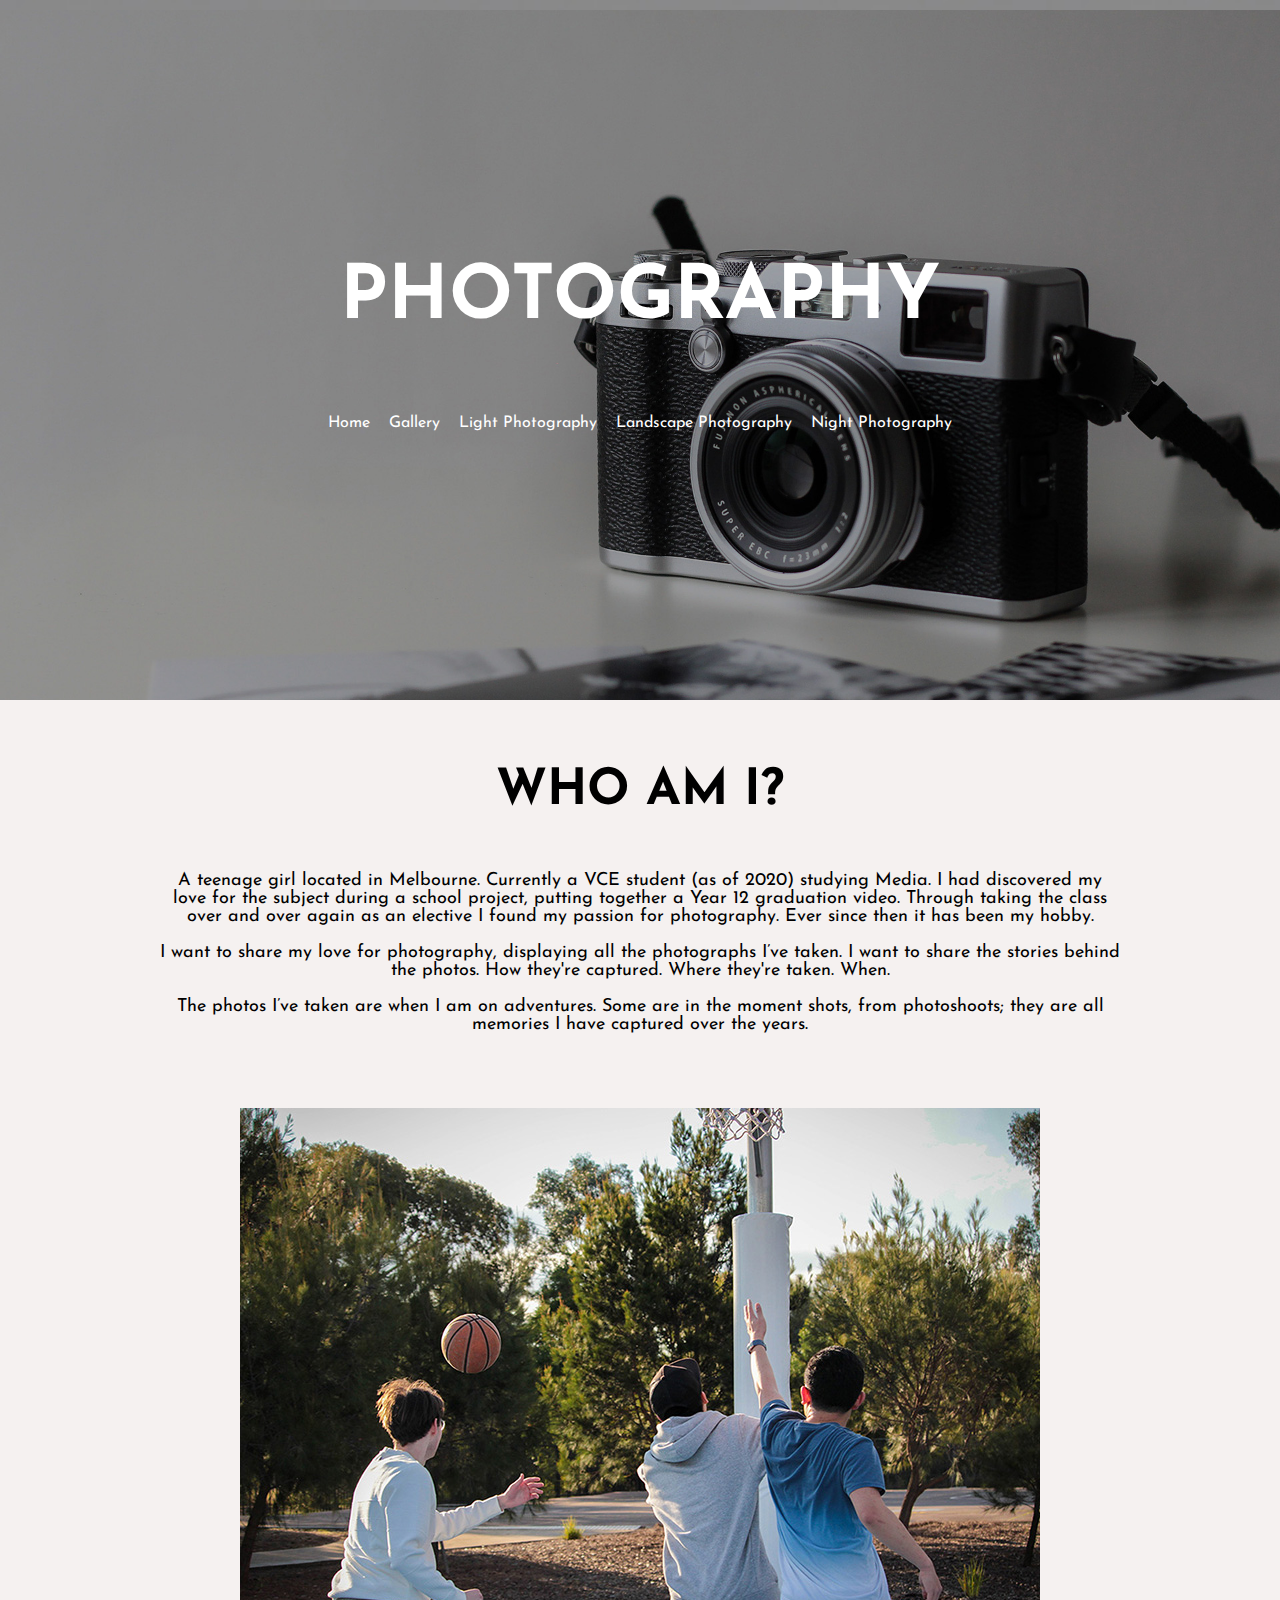
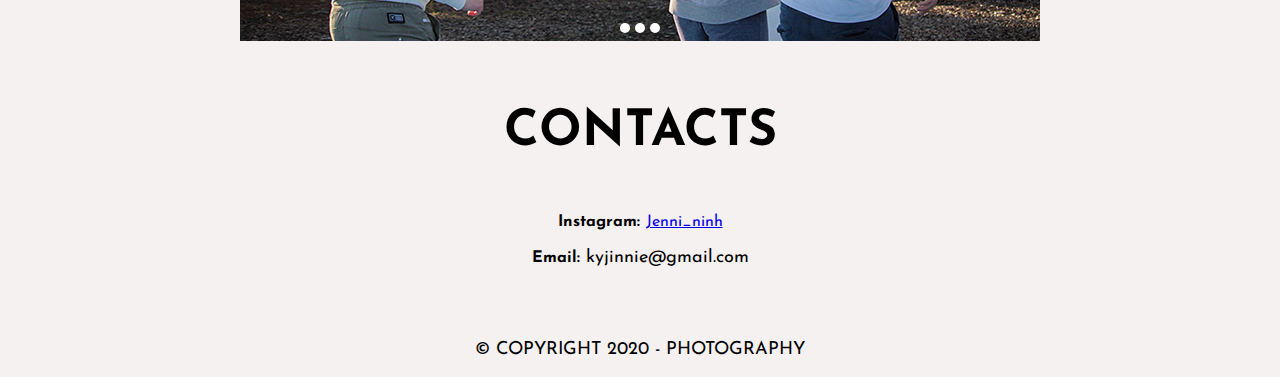
<file: index.html>
<!doctype html>
<html>
<head>
	<title> Photography </title> <!--Title that appears on tab-->
	<link href="style.css" rel="stylesheet" type="text/css">
	<meta name="viewport" content="width=device-width, initial-scale=1">
	<link href="https://fonts.googleapis.com/css2?family=Josefin+Sans&display=swap" rel="stylesheet">
	</head>
	
<body>
	
	<header>
		<article class="header_index">
			
		  <h1>Photography</h1>
		<nav>
		<ul>
			<li>
			<a href="index.html">Home</a>
			</li>
			<li>
			<a href="gallery.html">Gallery</a>
			</li>
			<li>
			<a href="light.html">Light Photography</a>
			</li>
			<li>
			<a href="landscape.html">Landscape Photography</a>
			</li>
			<li>
			<a href="night.html">Night Photography</a>
			</li>
			</ul>
		</nav>
		</article>
		</header>
	<main>
		<!--main content goes here-->
		
		<article class="item">
	      <p>&nbsp;</p>
	      <h2>Who am I?</h2>
<p>A teenage girl located in Melbourne. Currently a VCE student (as of 2020) studying Media. I had discovered my love for the subject during a school project, putting together a Year 12 graduation video. Through taking the class over and over again as an elective I found my passion for photography. Ever since then it has been my hobby.</p>
			
<p>I want to share my love for photography, displaying all the photographs I’ve taken. I want to share the stories behind the photos. How they're captured. Where they're taken. When.</p>
			
<p>The photos I’ve taken are when I am on adventures. Some are in the moment shots, from photoshoots; they are all memories I have captured over the years.</p>
			
<p>&nbsp;</p>
        </article>
	
		
		<article class="slideshow">
		<div class="slide-container">
			<span id="slider-image-1"></span>
			<span id="slider-image-2"></span>
			<span id="slider-image-3"></span>
			
			
		<div class="image-container">
		<img src="boys.jpg" alt="three boys playing basketball" class="slider-image">
			
		<img src ="looking_up.jpg" alt="a girl looking up to the top right" class="slider-image">
			
		<img src="deck.jpg" alt="a brideg over the water in the middle of the shot with boats on either side" class="slider-image">
			
		
			</div>
			<div class="button-container">
				<a href="#slider-image-1" class="slider-button"></a>
			<a href="#slider-image-2" class="slider-button"></a>
			<a href="#slider-image-3" class="slider-button"></a>
			
			</div>
			</div>
		</article>
		<p>&nbsp;</p>
		<article class="item">
			<h2> Contacts</h2>
			<p> <b>Instagram:</b> <a href="https://www.instagram.com/jenni_ninh/">Jenni_ninh</a></p>
			<p> <b>Email:</b> kyjinnie@gmail.com</p>
		</article>
		<!--end of main content-->
<p>&nbsp;</p>
	</main>
	<footer>
<p>&copy; Copyright 2020 - Photography </p></footer>
	</body>
</html>
</file>
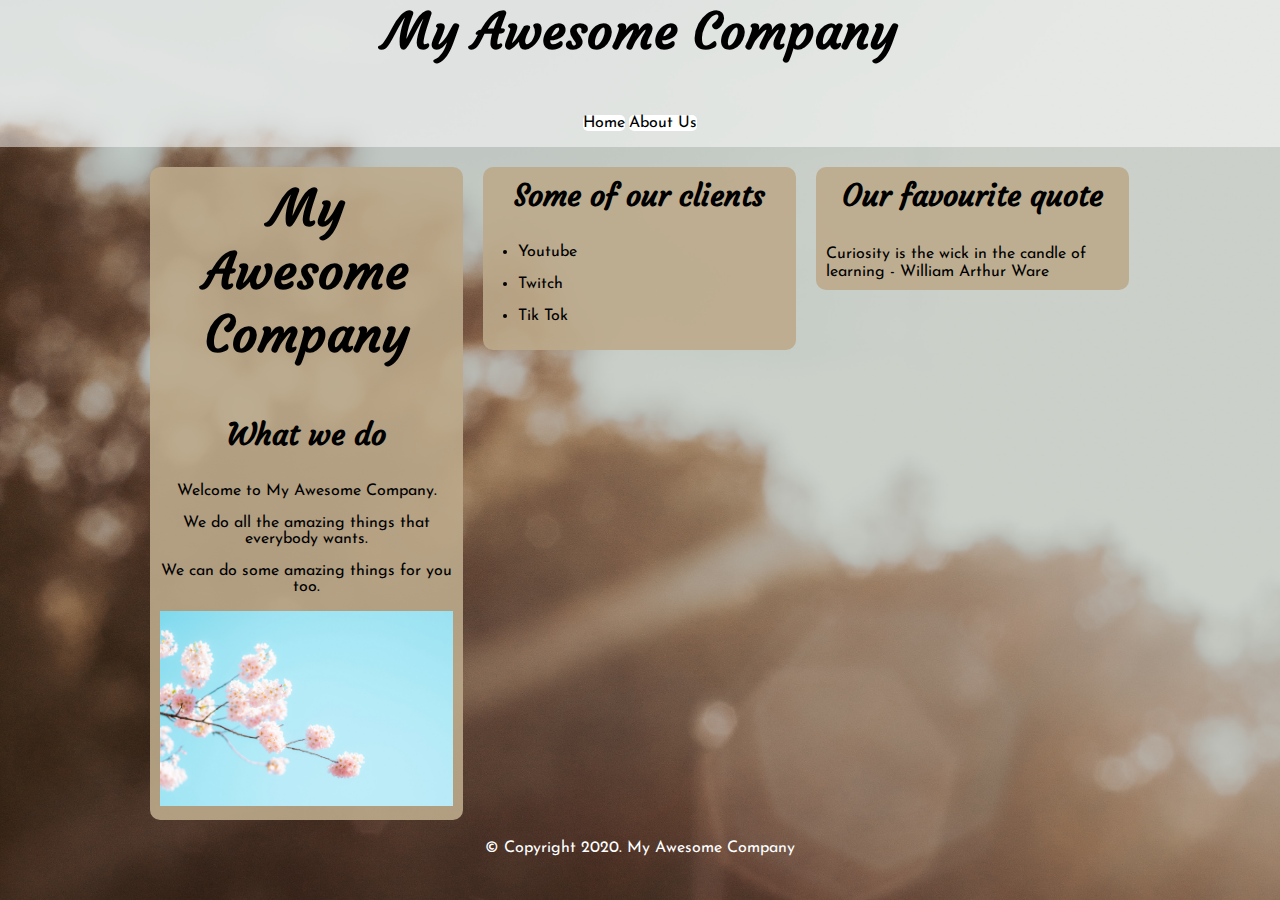
<file: Revison 2/index.html>
<!doctype html>
<html>
	<head>
		<title>My Awesome Website</title>
		<link href="style.css" rel="stylesheet" type="text/css">
		<meta name="viewport" content="width=device-width, intial-scale=1">
<link href="https://fonts.googleapis.com/css2?family=Josefin+Sans:wght@500&display=swap" rel="stylesheet">
		<link href="https://fonts.googleapis.com/css2?family=Courgette&display=swap" rel="stylesheet">
	</head>
	<body> 
		<header>
			<h1>My Awesome Company</h1>
			<nav>
				<ul>
					<li>
						<a href="index.html">Home</a>
					</li>
					<li>
						<a href="about.html">About Us</a>
					</li>
				</ul>
			</nav>
		</header>
		<main>
<!--main content goes here-->
			<article class="item">
<h1>My Awesome Company</h1>
<h2>What we do</h2>
	<p> Welcome to My Awesome Company. </p>
	<p>We do all the amazing things that everybody wants.</p><p>We can do some amazing things for you too.</p>
				<img src="bg.jpg" alt="flowers">
			</article>
			<article class="item">
<h2>Some of our clients</h2>
				<ul>
<li>Youtube</li>
<li>Twitch</li>
<li>Tik Tok</li>
				</ul>
			</article>
			<article class="item">
<h2>Our favourite quote</h2>
<blockquotes>Curiosity is the wick in the candle of learning - William Arthur Ware</blockquotes>
			</article>
<!--end of main content-->
			</main>
		<footer>
<p>&copy; Copyright 2020. My Awesome Company</p>
			</footer>
	</body>



</html>
</file>
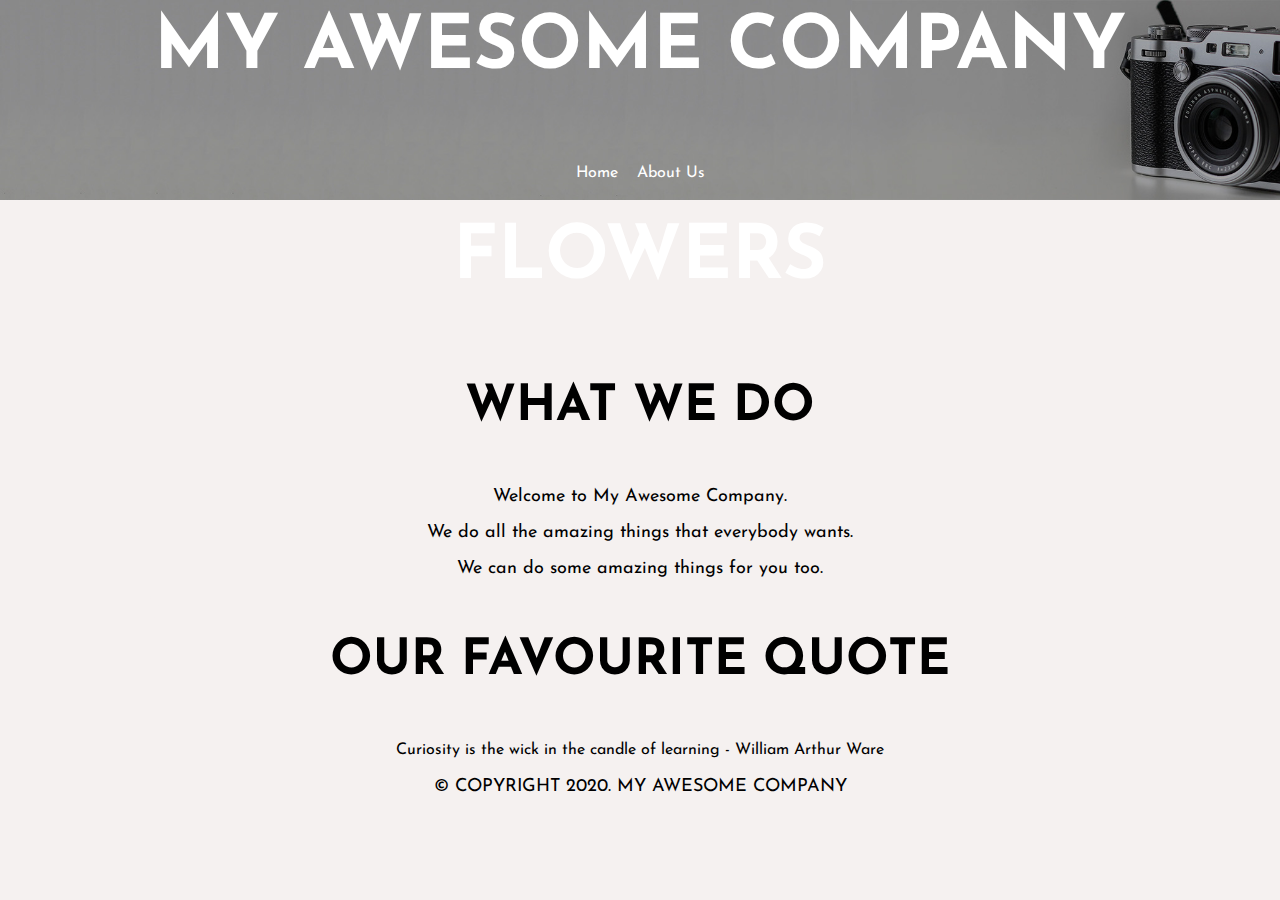
<file: about.html>
<!doctype html>
<html>
	<head>
		<title>My Awesome Website</title>
		<link href="style.css" rel="stylesheet" type="text/css">
		<meta name="viewport" content="width=device-width, intial-scale=1">
<link href="https://fonts.googleapis.com/css2?family=Josefin+Sans:wght@500&display=swap" rel="stylesheet">
		<link href="https://fonts.googleapis.com/css2?family=Courgette&display=swap" rel="stylesheet">
	</head>
	<body> 
		<header>
			<h1>My Awesome Company</h1>
			<nav>
				<ul>
					<li>
						<a href="index.html">Home</a>
					</li>
					<li>
						<a href="about.html">About Us</a>
					</li>
				</ul>
			</nav>
		</header>
		<main>
<!--main content goes here-->
			<article class="item">
<h1>Flowers</h1>
<h2>What we do</h2>
	<p> Welcome to My Awesome Company. </p>
	<p>We do all the amazing things that everybody wants.</p><p>We can do some amazing things for you too.</p>
			</article>
			
			<article class="item">
<h2>Our favourite quote</h2>
<blockquotes>Curiosity is the wick in the candle of learning - William Arthur Ware</blockquotes>
			</article>
<!--end of main content-->
			</main>
		<footer>
<p>&copy; Copyright 2020. My Awesome Company</p>
			</footer>
	</body>



</html>
</file>
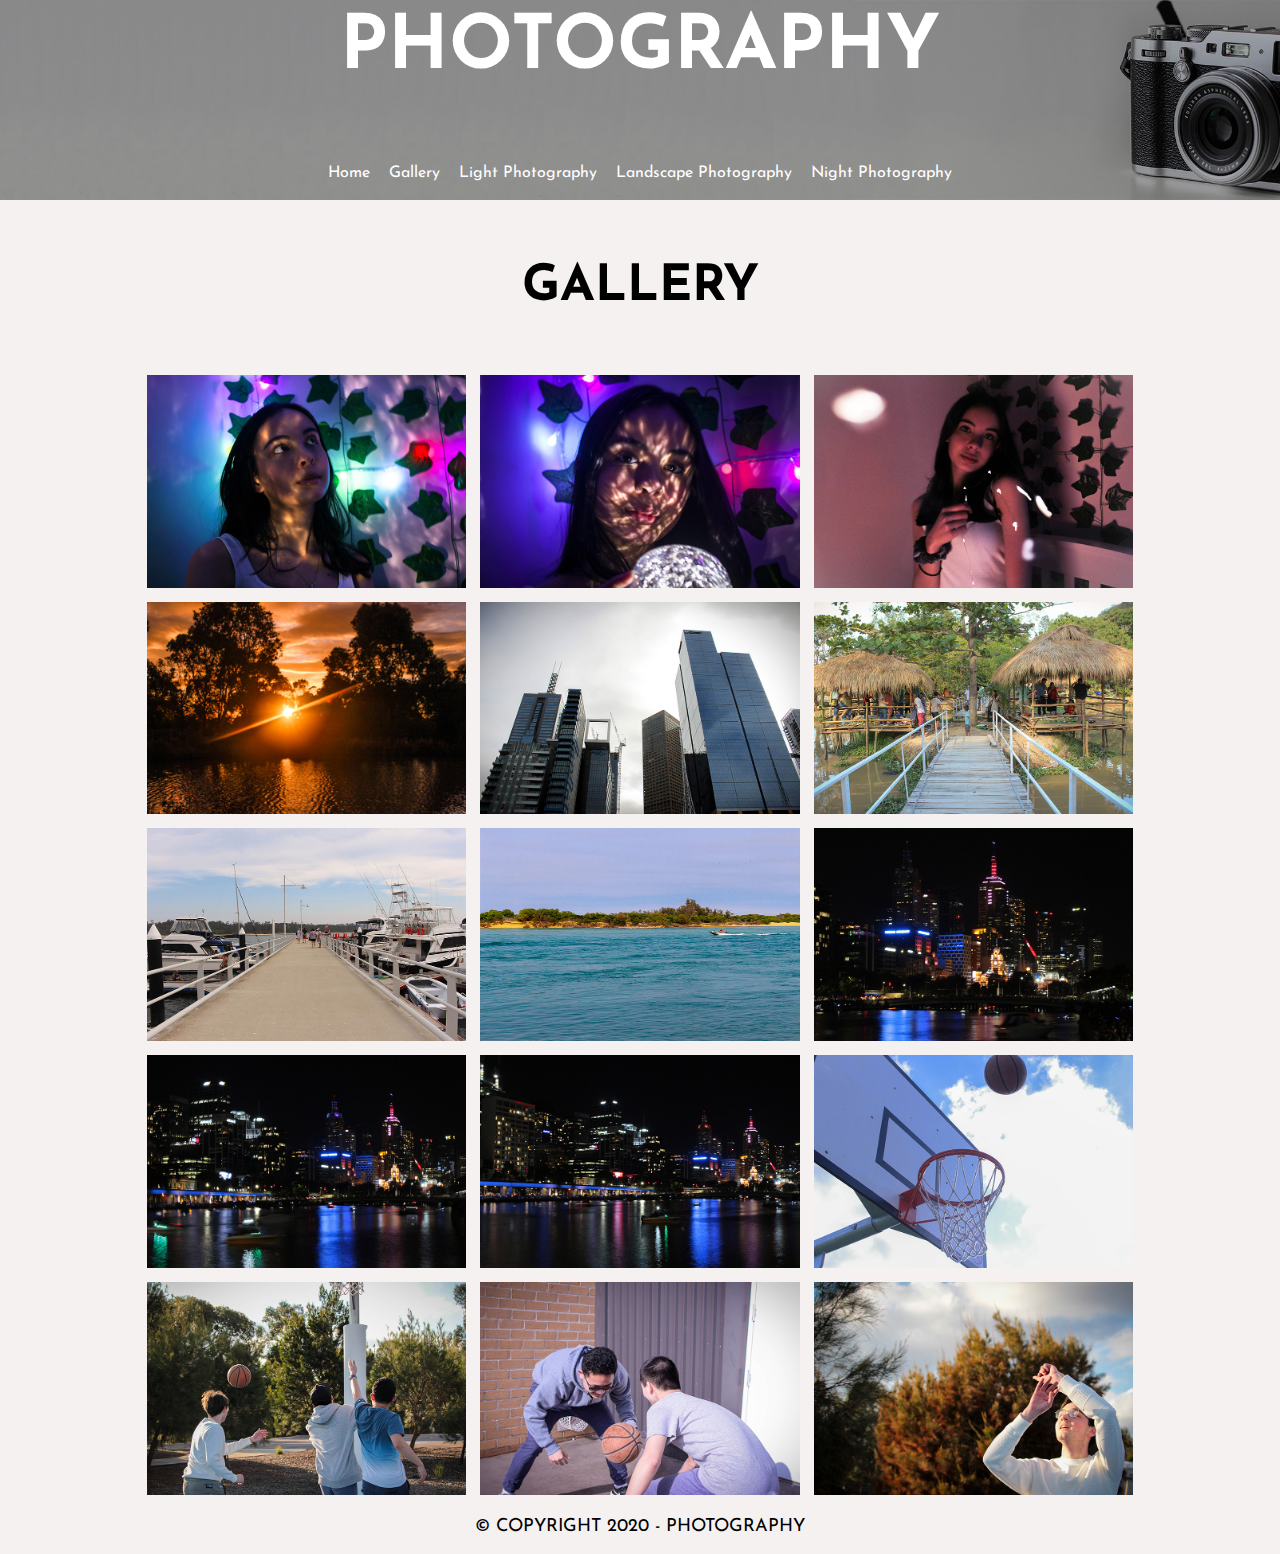
<file: gallery.html>
<!doctype html>
<html>
<head>
	<title> Photography </title> <!--Title that appears on tab-->
	<link href="style.css" rel="stylesheet" type="text/css">
	<meta name="viewport" content="width=device-width, initial-scale=1">
	<link href="https://fonts.googleapis.com/css2?family=Josefin+Sans&display=swap" rel="stylesheet">
	</head>
	
<body>
	<header>
		<h1>Photography</h1>
		<nav>
		<ul>
			<li>
			<a href="index.html">Home</a>
			</li>
			<li>
			<a href="gallery.html">Gallery</a>
			</li>
			<li>
			<a href="light.html">Light Photography</a>
			</li>
			<li>
			<a href="landscape.html">Landscape Photography</a>
			</li>
			<li>
			<a href="night.html">Night Photography</a>
			</li>
			</ul>
		</nav>
	</header>
	<main>
		<!--main content goes here-->
		 <p>&nbsp;</p>
		<br>
		<h2> Gallery</h2>
		
		<div class="row">
			<div class="column"><img src="looking_up.jpg" alt="a girl looking up to the top right corner of the image " class="gallery"></div>	
			<div class="column"><img src="light_shining.jpg" alt="a girl holding a crystal ball, the light from the ball is reflecting on to  her face" class="gallery"></div>		
			<div class="column"><img src="simple.jpg" alt="a girl holding string of lights" class="gallery" ></div>
		</div>
		
		<div class="row">
			<div class="column"><img src="sunset.jpg" alt="sunset" class="gallery"></div>	
			<div class="column"><img src="towers.jpg" alt="low angle shot of buildings" class="gallery"></div>			
			<div class="column"><img src="vietnam.jpg" alt="a brigde in the middle with huts on either side" class="gallery"></div>
		</div>
		
		<div class="row">
			<div class="column"><img src="deck.jpg" alt="dock at a Lake Entrance, bridge in the middle and boats on either sides" class="gallery"></div>
			<div class="column"><img src="island.jpg" alt="an ocean with an island on the other side"  class="gallery"></div>
			<div class="column"><img src="nightview_1.jpg" alt="a night image of Melbourne city. there is buildings and water. There is colourful lights coming from the building windows and the colours are relfected in the water" class="gallery"></div>		
		</div>
	
		<div class="row">
			<div class="column"><img src="nightview_2.jpg" alt="a night image of Melbourne city. there is buildings and water. There is colourful lights coming from the building windows and the colours are relfected in the water" class="gallery"></div>
			<div class="column"><img src="nightview_3.jpg" alt="a night image of Melbourne city. there is buildings and water. There is colourful lights coming from the building windows and the colours are relfected in the water" class="gallery"></div>
			<div class="column"><img src="ball_midair.jpg" alt="a basketball in mid air" class="gallery"></div>
		</div>
	
		<div class="row">
			<div class="column"><img src="boys.jpg" alt="three boys playing basketball" class="gallery"></div>
			<div class="column"><img src="defense.jpg" alt="two boys playing basketball. one is in possession of the ball the other is defending" class="gallery"></div>
			<div class="column"><img src="tristan.jpg" alt="a boy throwing a basketball towards the hoop" class="gallery"></div>		
		</div>
		<!--end of main content-->

	</main>
	<br>
	<footer>
	<p>&copy; Copyright 2020 - Photography </p></footer>
	</body>
</html>
</file>
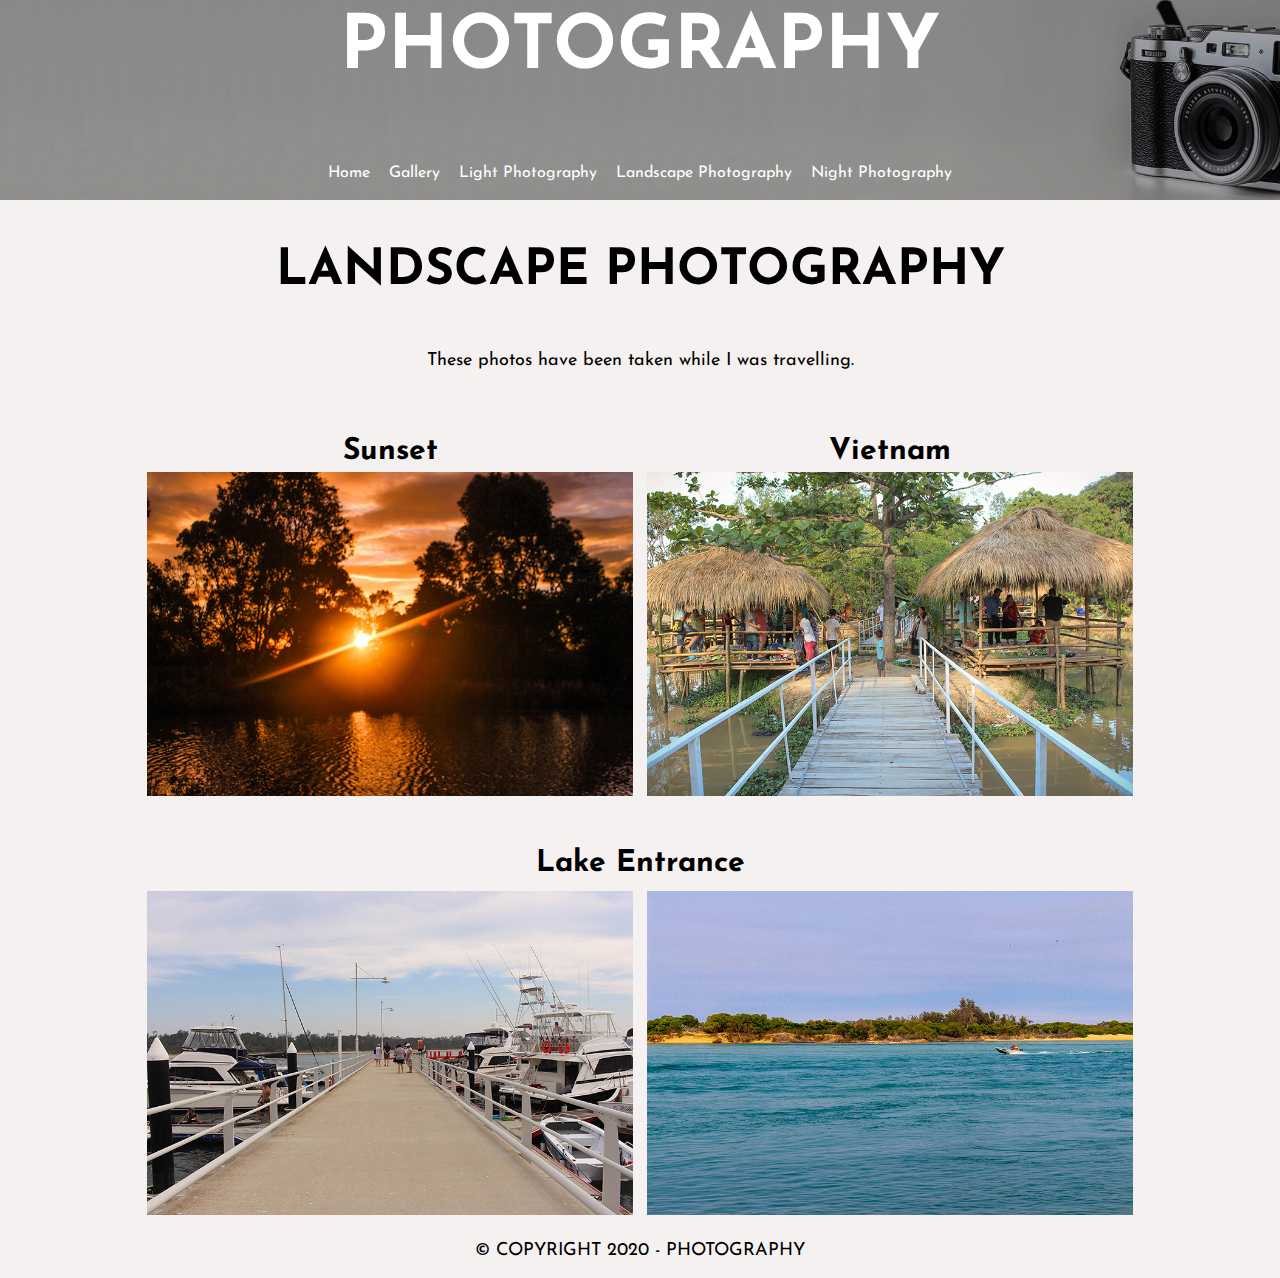
<file: landscape.html>
<!doctype html>
<html>
<head>
	<title> Photography </title> <!--Title that appears on tab-->
	<link href="style.css" rel="stylesheet" type="text/css">
	<meta name="viewport" content="width=device-width, initial-scale=1">
	<link href="https://fonts.googleapis.com/css2?family=Josefin+Sans&display=swap" rel="stylesheet">
	</head>
	
<body>
	<header>
		<h1>Photography</h1>
		<nav>
		<ul>
			<li>
			<a href="index.html">Home</a>
			</li>
			<li>
			<a href="gallery.html">Gallery</a>
			</li>
			<li>
			<a href="light.html">Light Photography</a>
			</li>
			<li>
			<a href="landscape.html">Landscape Photography</a>
			</li>
			<li>
			<a href="night.html">Night Photography</a>
			</li>
			</ul>
		</nav>
	</header>
	<main>
		<!--main content goes here-->
		<p>&nbsp;</p>
		<h2> Landscape Photography</h2>
		<p> These photos have been taken while I was travelling.</p>
		<p>&nbsp;</p>
		
		<div class="row">
		<div class="column_landscape">	
			<h3> Sunset</h3>
				<div class="img__wrap">
  					<img  src="sunset.jpg" alt="sunset" class="img__img">
  						<p class="img__description"> <br><br><br><br><br><br>Captured 3 years ago. I was hanging out with friends, taking photos for Media class. The sun was setting at Bundoora Park, and I had the urged to take a photo. I’m not usually out late to be able to take these types of photo. This was the first sunset image I had taken.</p>	
				</div>	
		</div>
			
	
			
		<div class="column_landscape">	
			<h3> Vietnam</h3>
				<div class="img__wrap">
					<img src="vietnam.jpg" alt="a bridge in the middle with a hut on either side" class="img__img">
						<p class="img__description"><br><br><br><br>2 years ago, I went to Vietnam to visit relatives. We went to this place where we go hang out and fish. It was like a half fish park half restaurant. I decided to go explore the place and take photos of the scenery. I used the auto setting on my DSLR for this image. 
				 		<br><br>
						I particularly like this image as it captured everyone having fun. Some people in this image are strangers who became friends. 
						</p>
				</div>
		</div>
		</div>
		<p>&nbsp;</p>
		
		<h3>Lake Entrance</h3>
		<div class="row">
			<div class="column_landscape">
				
					<div class="img__wrap">
						<img src="deck.jpg" alt="a dock in the middle with boats on either sides" class="img_img">
							<p class="img__description"><br><br><br><br><br><br><br>These were taken last December at Lake Entrance. Took a trip to spend some family time. Wanted to capture more memories as well as practice some photography.</p>
					</div>
			</div>
			
			
			
				<div class="column_landscape">
					
					<div class="img__wrap">
						<img src="island.jpg" alt="an ocean with a beaach on the other side" class="img_img"> 
							<p class="img__description"> <br><br><br><br><br><br>This image was taken while my parents were trying to catch crabs. I was wandering off on my own taking random photos. Came back to my parents to discover only baby crabs were found and they had to let them go.</p>
					</div>
				</div>
		</div>
		
		<!--end of main content-->

	</main>
	<br>
	<footer>
<p>&copy; Copyright 2020 - Photography</p></footer>
	</body>
</html>
</file>
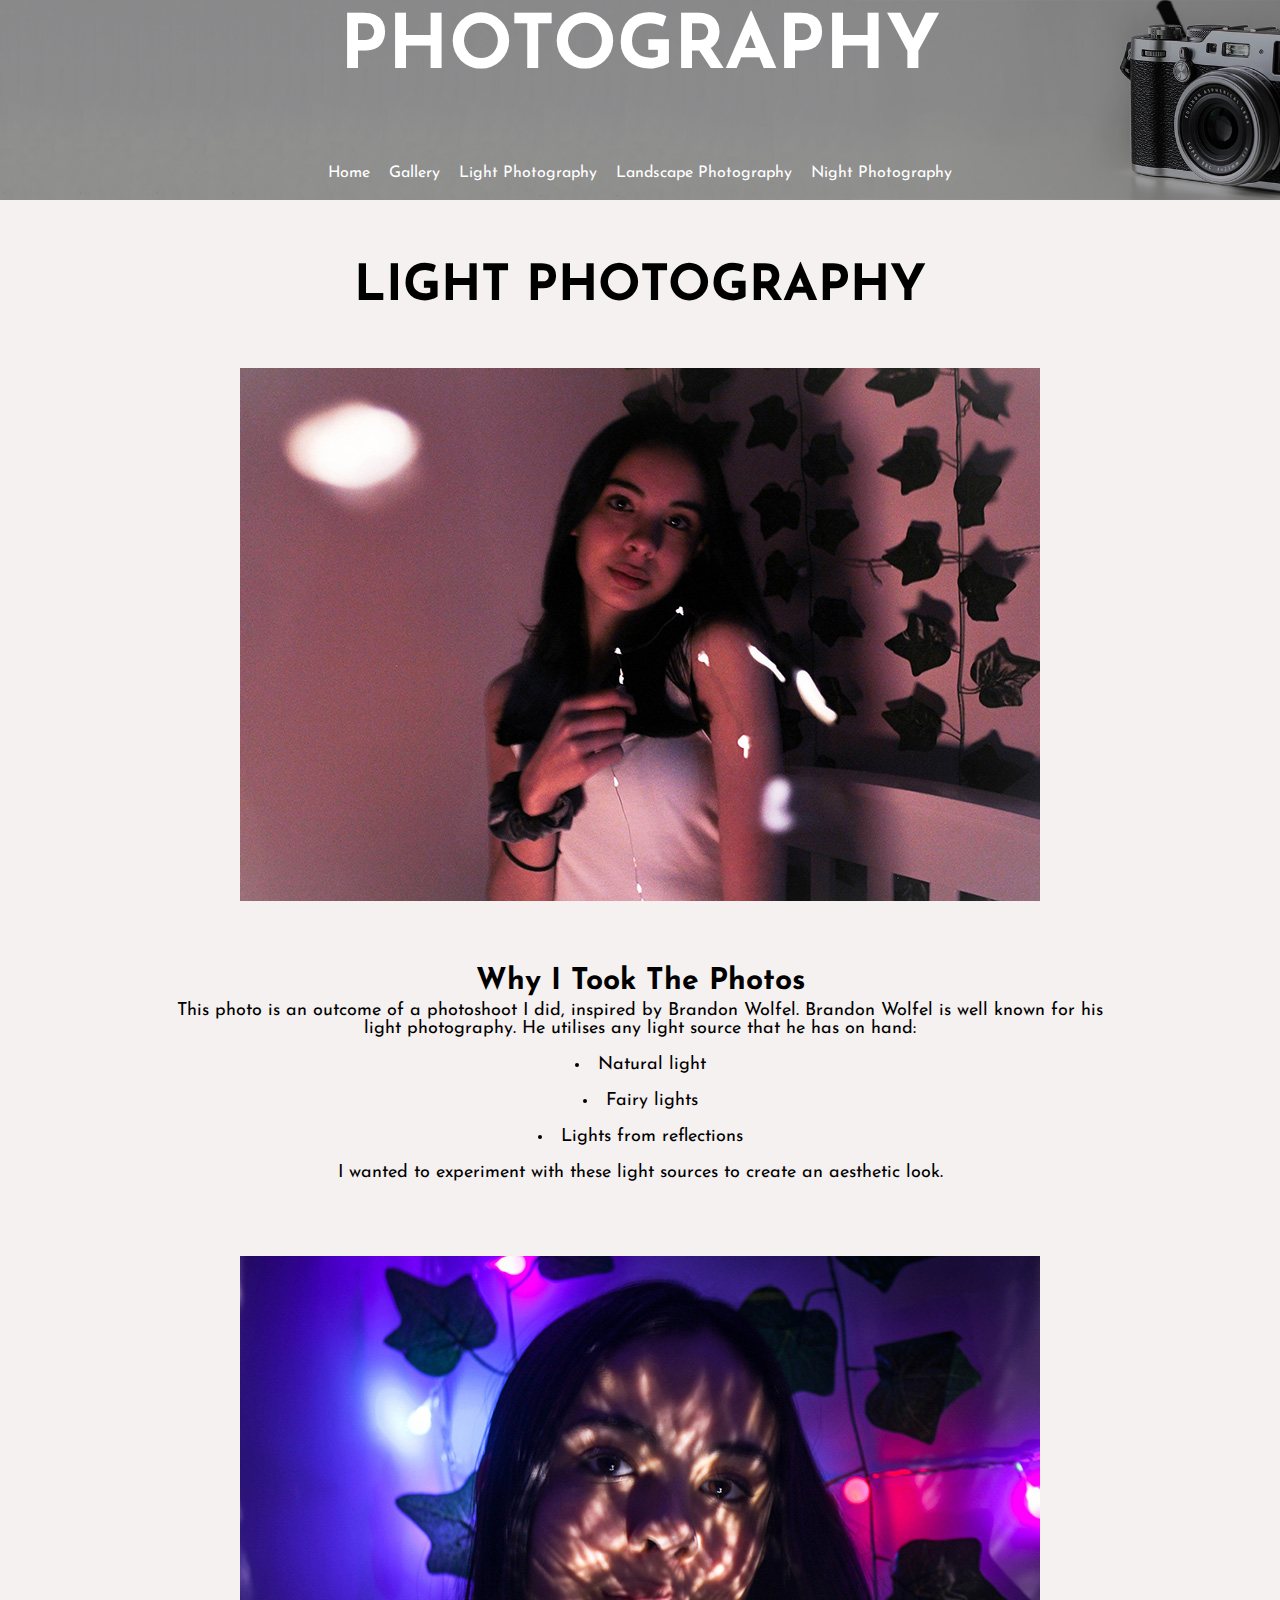
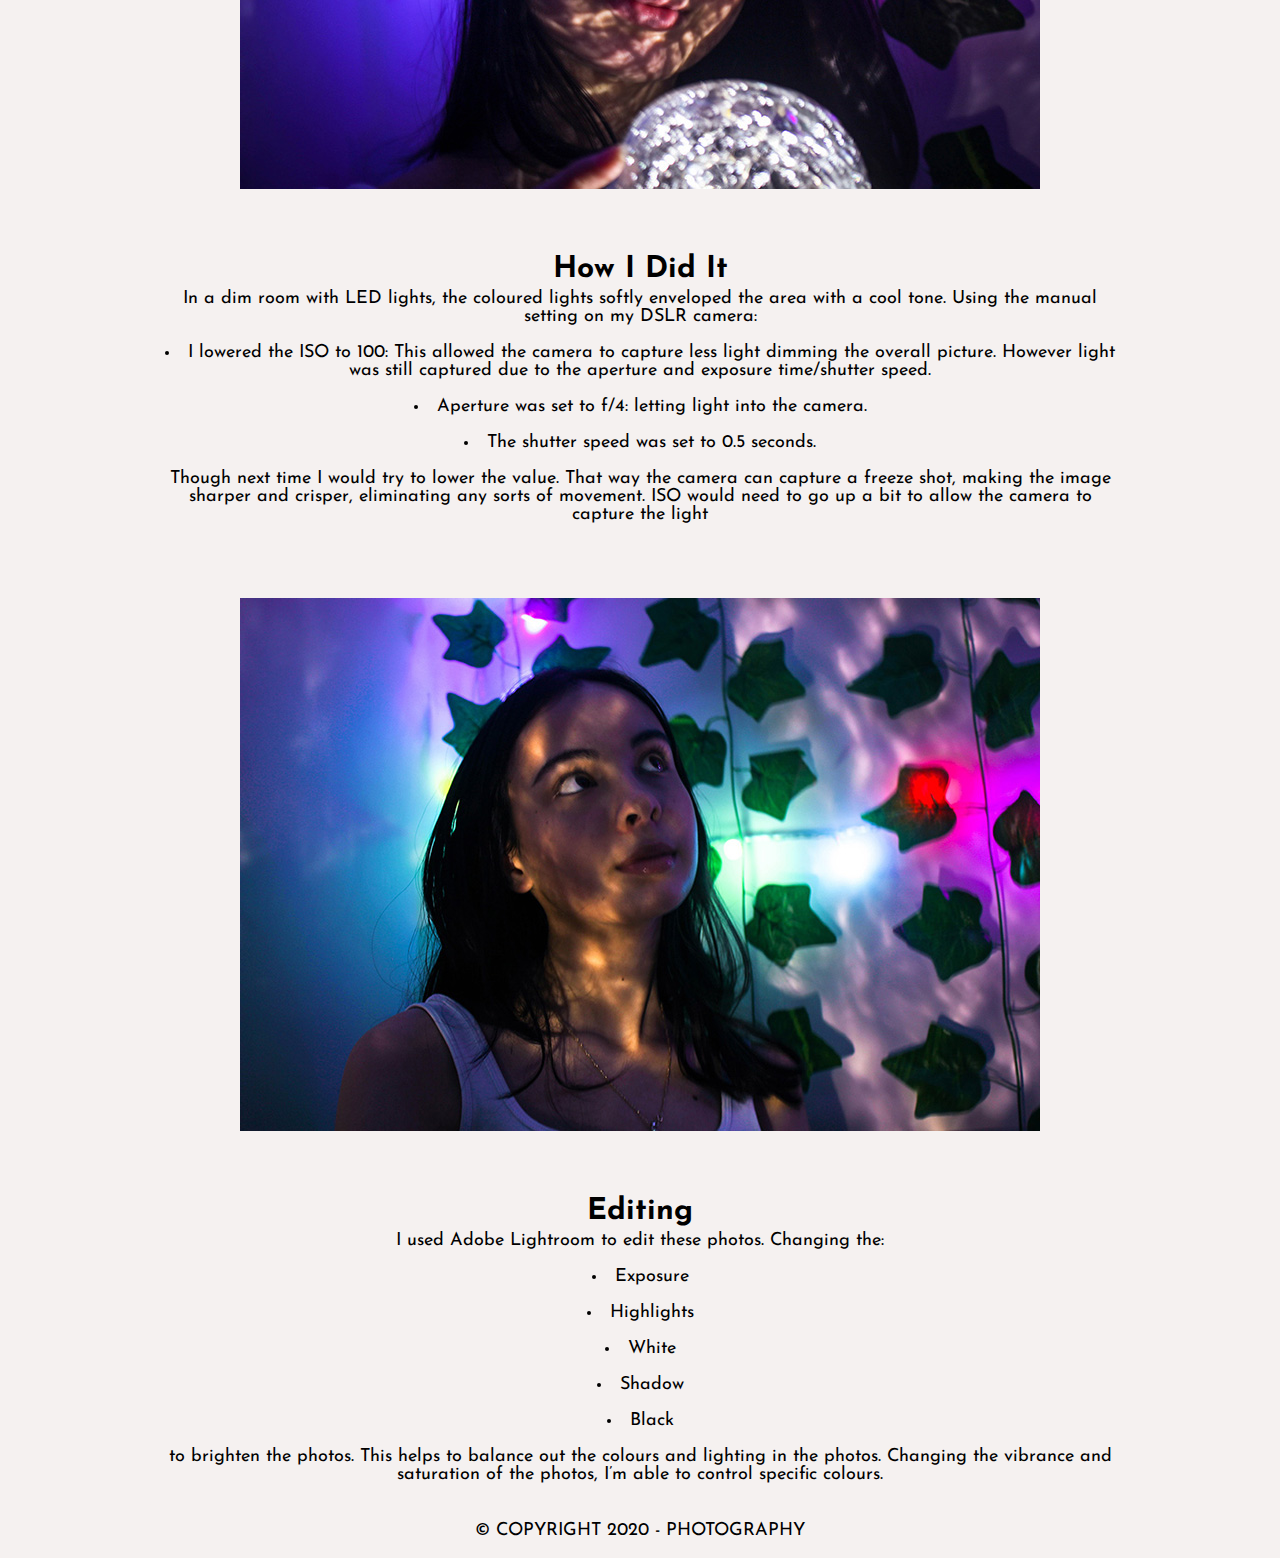
<file: light.html>
<!doctype html>
<html>
<head>
	<title> Photography </title> <!--Title that appears on tab-->
	<link href="style.css" rel="stylesheet" type="text/css">
	<meta name="viewport" content="width=device-width, initial-scale=1">
	<link href="https://fonts.googleapis.com/css2?family=Josefin+Sans&display=swap" rel="stylesheet">
	</head>
	
<body>
	<header>
		<h1>Photography</h1>
		<nav>
		<ul>
			<li>
			<a href="index.html">Home</a>
			</li>
			<li>
			<a href="gallery.html">Gallery</a>
			</li>
			<li>
			<a href="light.html">Light Photography</a>
			</li>
			<li>
			<a href="landscape.html">Landscape Photography</a>
			</li>
			<li>
			<a href="night.html">Night Photography</a>
			</li>
			</ul>
		</nav>
	</header>
	<main>
		<!--main content goes here-->
		<p>&nbsp;</p>
		<br>
		<h2> Light Photography</h2>
		
		
			
		<div class="light_images">	
		<img src="simple.jpg" alt="a mid close up portrait photo of a girl holding on to fairy lights. The hue of the image is pale red" >
		</div>
			
		<p>&nbsp;</p>
		<article class="item">
		
			<h3> Why I Took The Photos</h3>
			<p>
				This photo is an outcome of a photoshoot I did, inspired by Brandon Wolfel. Brandon Wolfel is well known for his light photography. He utilises any light source that he has on hand:</p>
			<ul>
				<li>Natural light</li>
				<li>Fairy lights</li>
				<li>Lights from reflections</li>
			</ul>
			<p>I wanted to experiment with these light sources to create an aesthetic look.
			</p>
		</article>
	<p>&nbsp;</p>
	<div class="light_images">
	<img src="light_shining.jpg" alt="a close up shot portrait shot of a girl, she is holding a crystal ball, and the light reflection of the ball is shining on her face" >
		 </div>
	<article class="item">
		<p>&nbsp;</p>
			<h3> How I Did It</h3>
			<p>
			In a dim room with LED lights, the coloured lights softly enveloped the area with a cool tone. Using the manual setting on my DSLR camera:</p>
				<ul>
					<li>I lowered the ISO to 100: This allowed the camera to capture less light dimming the overall picture. However light was still captured due to the aperture and exposure time/shutter speed.</li>
					<li>Aperture was set to f/4: letting light into the camera. </li>
					<li>The shutter speed was set to 0.5 seconds.</li>
				</ul>
			<p>Though next time I would try to lower the value. That way the camera can capture a freeze shot, making the image sharper and crisper, eliminating any sorts of movement. ISO would need to go up a bit to allow the camera to capture the light

			</p>
		</article>
	<p>&nbsp;</p>
	<div class="light_images">
	<img src="looking_up.jpg" alt="a mid close up portrait shot of a girl looking up to the top right. There is light reflecting on to her face."  ></div>
	
	<article class="item">
		<p>&nbsp;</p>
		<h3>Editing</h3>
		<p>I used Adobe Lightroom to edit these photos. Changing the:</p>
			<ul>
				<li>Exposure </li>
				<li>Highlights</li>
				<li>White</li>
				<li>Shadow</li>
				<li>Black</li>
			</ul>
<p>to brighten the photos. This helps to balance out the colours and lighting in the photos. Changing the vibrance and saturation of the photos, I’m able to control specific colours. 
		</p>
	</article>
		<!--end of main content-->

	</main>
	<footer>
	<p>&copy; Copyright 2020 - Photography</p></footer>
	</body>
</html>
</file>
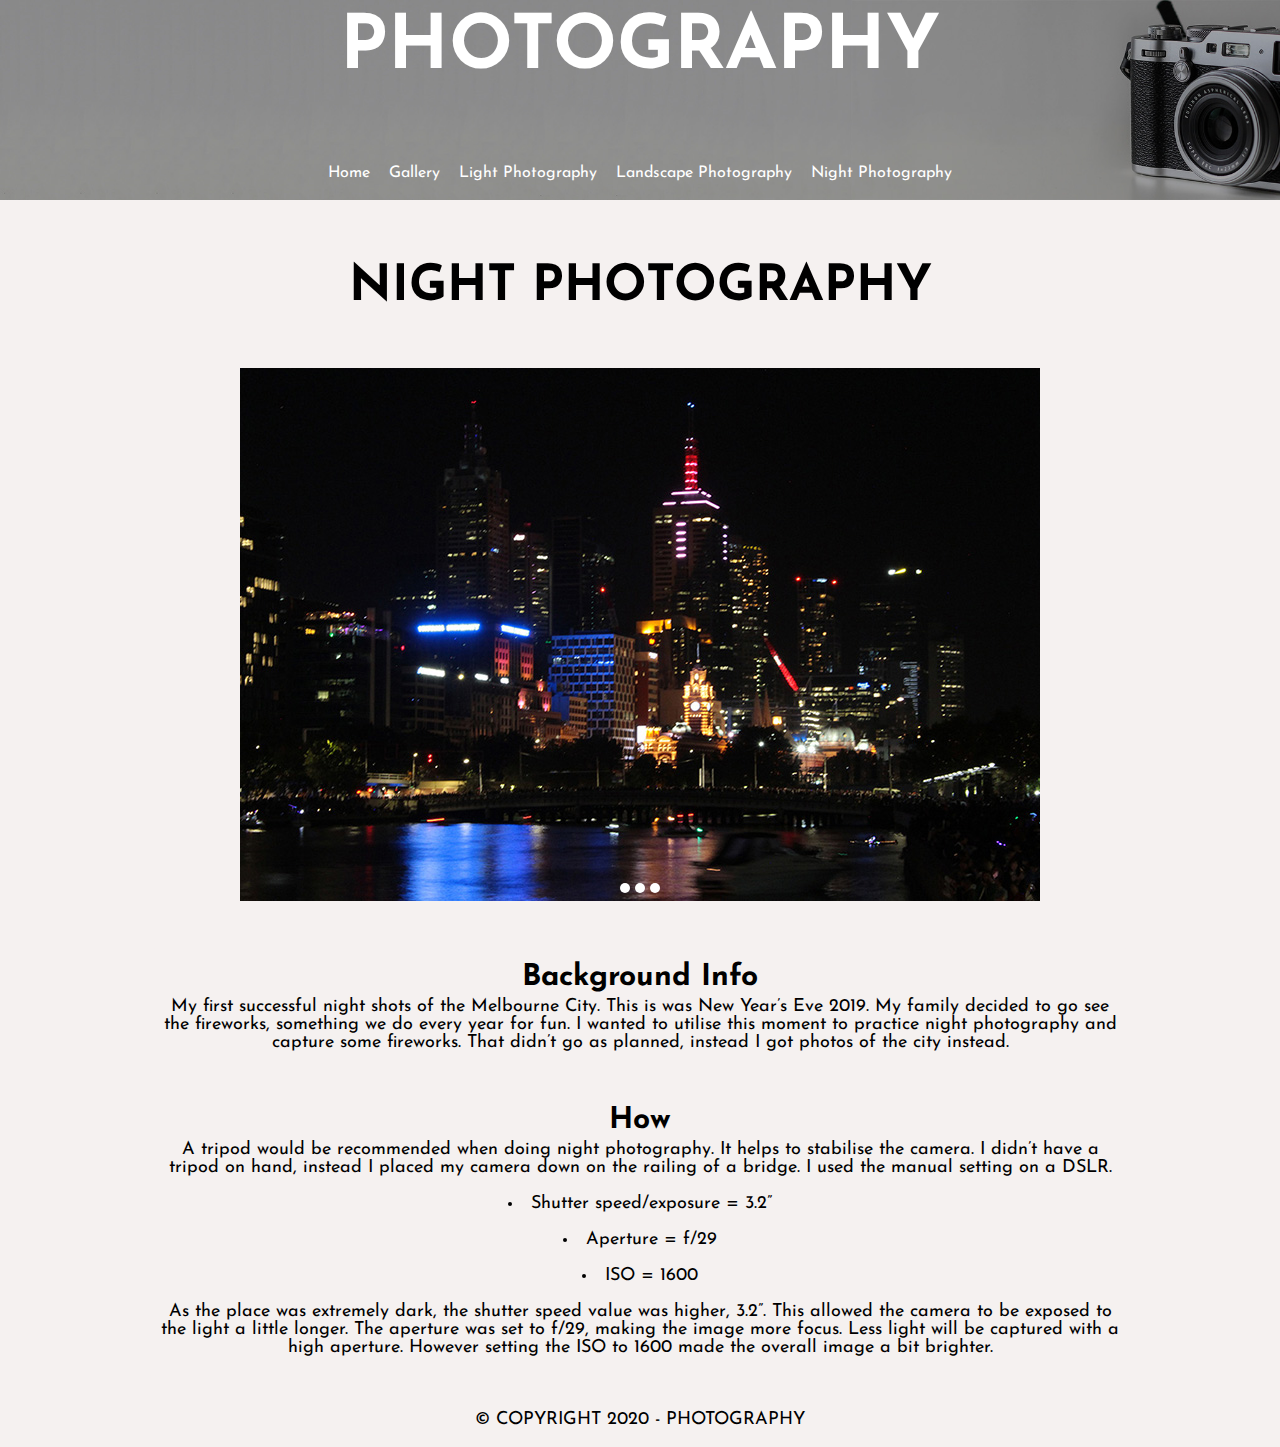
<file: night.html>
<!doctype html>
<html>
<head>
	<title> Photography </title> <!--Title that appears on tab-->
	<link href="style.css" rel="stylesheet" type="text/css">
	<meta name="viewport" content="width=device-width, initial-scale=1">
	<link href="https://fonts.googleapis.com/css2?family=Josefin+Sans&display=swap" rel="stylesheet">
	</head>
	
<body>
	<header>
		<h1>Photography</h1>
		<nav>
		<ul>
			<li>
			<a href="index.html">Home</a>
			</li>
			<li>
			<a href="gallery.html">Gallery</a>
			</li>
			<li>
			<a href="light.html">Light Photography</a>
			</li>
			<li>
			<a href="landscape.html">Landscape Photography</a>
			</li>
			<li>
			<a href="night.html">Night Photography</a>
			</li>
			</ul>
		</nav>
	</header>
	<main>
		<!--main content goes here-->
		<p>&nbsp;</p>
		<br>
		<h2> Night Photography</h2>
		<div class="slide-container">
			
			<span id="slider-image-1"></span>
			<span id="slider-image-2"></span>
			<span id="slider-image-3"></span>
			
			<div class="image-container">
			<img src="nightview_1.jpg" alt="a night image of Melbourne city. there is buildings and water. There is colourful lights coming from the building windows and the colours are relfected in the water" class="slider-image">
			
			<img src="nightview_2.jpg" alt="a night image of Melbourne city. there is buildings and water. There is colourful lights coming from the building windows and the colours are relfected in the water" class="slider-image">
			
			<img src="nightview_3.jpg" alt="a night image of Melbourne city. there is buildings and water. There is colourful lights coming from the building windows and the colours are relfected in the water" class="slider-image">
			
			</div>
			<div class="button-container">
			<a href="#slider-image-1" class="slider-button"></a>
			<a href="#slider-image-2" class="slider-button"></a>
			<a href="#slider-image-3" class="slider-button"></a></div>
		</div>
		<p>&nbsp;</p>
		<article class="item">
		<h3> Background Info</h3>
			<p> My first successful night shots of the Melbourne City. This is was New Year’s Eve 2019. My family decided to go see the fireworks, something we do every year for fun. I wanted to utilise this moment to practice night photography and capture some fireworks. That didn’t go as planned, instead I got photos of the city instead.</p>
		</article>
		<article class="item">
		<h3> How </h3>
			<p> A tripod would be recommended when doing night photography. It helps to stabilise the camera. I didn’t have a tripod on hand, instead I placed my camera down on the railing of a bridge. I used the manual setting on a DSLR. </p>
				<ul>
					<li>Shutter speed/exposure = 3.2”</li>
					<li>Aperture = f/29</li>
					<li>ISO = 1600</li>
			</ul>
			<p>As the place was extremely dark, the shutter speed value was higher, 3.2”. This allowed the camera to be exposed to the light a little longer. The aperture was set to f/29, making the image more focus. Less light will be captured with a high aperture. However setting the ISO to 1600 made the overall image a bit brighter. 

</p>
		
		</article>
		
		<!--end of main content-->

	</main>
	<br>
	<footer>
<p>&copy; Copyright 2020 - Photography </p></footer>
	</body>
</html>
</file>
<file: style.css>
*{
	margin:0;
	padding:0;
	box-sizing: border-box;
	font-size: 16px;
}
img,img1
	iframe {
		max-width: 100%;
		height: auto;
		/*so that aspect ratio is kept even if heigh is declared in markup */
		border: 0;
		/*this stops a boarder if the image is inside a link */
	}
/*default settings*/
body {
	font-family: 'Josefin Sans', sans-serif;
}
/*background color defaults*/
body {
	background-color: #f5f1f0;
}
header {
	background-color:white; /*a picture will be the header*/
	padding-top: 10px;
	
}

.header_index {
	background-color:white; /*a picture will be the header*/
	padding: 250px;
}

header,footer, .header_index {
	text-align: center;
}


/*end of defaults*/

/*typography*/


h1 {
	font-size: 75px;
	color:white; /*change the color*/
	text-transform: uppercase; /*maybe change*/
	margin: 2px;
}
h2 {
	font-size: 50px;
	text-transform: uppercase;
	text-align: center;
	margin:5px;
	padding: 5px;
}
h3{
	font-size: 30px;
	padding:5px;
	text-align: center;
}

h1,h2,p,li {
	padding-bottom:1em;
}
body {
	text-align: left;	
}
p,li{
	font-size: 18px;
	text-align: center;
}

footer{
	text-transform: uppercase;
}
/*end of typography*/

/*slideshow*/
.slide-container {
	width:800px;
	height: 533px;
	margin-left:auto; /*centers the main image into the center*/
	margin-right:auto; /*centers the main image into the center*/
	overflow:hidden;
	text-align: center;
}
.image-container{
	width: 4000px; /*total of images all in a horizontal line for the slideshow*/
	height: 533px;
	position:relative;
	transition: left 3s;

}
.slider-image {
	float: left;
	margin: 0px;
	padding:0px;
}

.button-container{
	top:-20px;
	position: relative;
}
.slider-button {
	display: inline-block;
	height: 10px;
	width: 10px;
	background-color: white;
	border-radius: 5px;
	
}


/*gallery page-moving images to the left slideshow*/

#slider-image-1:target ~ .image-container{
	left:0px;	
}

#slider-image-2:target ~ .image-container{
	left:-800px;	
}

#slider-image-3:target ~ .image-container{
	left:-1600px;	
}

#slider-image-4:target ~ .image-container{
	left:-24000px;	
}
#slider-image-5:target ~ .image-container{
	left:-3200px;	
}

/*alignment and layout*/
.item {
	background-color: #f5f1f0;
	padding: 1%;
	margin: 1%;
	margin-bottom: 10px;
	margin-top: 10px;
	border-radius: 10px;
	text-align: center;
}

.slideshow {
	background-color:rgba(255,255,255,0.00); 
	padding: 0px;
}



.image {
	
	margin-left: 70px;
	padding: 3px;
	float: left;
	text-align: center;
}

.light_images { 
	
	text-align: center;

}


main {
	max-width: 1000px;
	margin-left: auto;
	margin-right: auto;
}

.item li{
	
	text-align: center;
	list-style: inside;
}


header {
	background-color: white;
	background-image: url(banner-small.jpg); 
	background-repeat: no-repeat;
	background-size: cover;
}

 .header_index {
	background-color: white;
	background-image: url(camera-1-small.jpg); 
	background-repeat: no-repeat;
	background-size: cover;
	
}

.gallery {
	
	display: block; 
	width: auto;
	margin: auto;
}
.column {
	float:left;
	width:33.33%;
	padding: 7px;
}

.row:after{
	content: "";
	display:table;
		clear:both;
}

/*navigation*/
nav{
	text-align: center;
}
nav li{
	display:inline-block;
}
nav a{
	background: rgba(255,255,255,0);
	color: white; /*colour of font*/
	padding: 7px; /*the space between each box*/
	text-decoration:none;
		
}
nav a:hover {
	background: white;
	color: black;
}
/*end of Nav*/
/*Landscape layout*/
.column_landscape {
	float:left;
	width:50%;
	padding: 7px;
}

.img__wrap {
  position: relative; 
  display: block; 
	width:auto;
	margin: auto;
	
	
}

.img__description {
  position: absolute;
  top: 0;
  bottom: 0;
  left: 0;
  right: 0;
  background: rgba(255,255,255,0.65);
  color: black;
  visibility: hidden;
  opacity: 0;

  /* transition effect. not necessary */
  transition: opacity .2s, visibility .2s;
}

.img__wrap:hover .img__description {
  visibility: visible;
  opacity: 1;
}

/*Media query - responsive*/
@media screen and (min-width:500px) {
	

	body{
		background-color:#f5f1f0;
		font-family: 'Josefin Sans', sans-serif;
	}
	.item{
		background-color: #f5f1f0;
	}
	

.column {
	float:left;
	width:100%;
	padding: 7px;
}

.row:after{
	content: "";
	display:table;
		clear:both;
}
	h1 {
	font-size: 50px;
	color:white; /*change the color*/
	text-transform: uppercase; /*maybe change*/
	margin: 2px;
		text-align: center;
}
h2 {
	font-size: 40px;
	text-transform: uppercase;
	text-align: center;
	margin:5px;
	padding: 5px;
}
h3{
	font-size: 30px;
	padding:5px;
	text-align: center;
}

h1,h2,p,li {
	padding-bottom:1em;
}
.slide-container {
	width:400px;
	height: 266.5px;
	margin-left:auto; /*centers the main image into the center*/
	margin-right:auto; /*centers the main image into the center*/
	overflow:hidden;
	text-align: center;
}
	.slider-image {
	float: left;
	margin: 0px;
	padding:0px;
		width:400px;
}
.image-container{
	width: 1600px;
	height: 266.5px;
	position:relative;
	transition: left 3s;

}


.button-container{
	top:-20px;
	position: relative;
}
.slider-button {
	display: inline-block;
	height: 10px;
	width: 10px;
	background-color: white;
	border-radius: 5px;
	
}
	#slider-image-1:target ~ .image-container{
	left:0px;	
}

#slider-image-2:target ~ .image-container{
	left:-400px;	
}

#slider-image-3:target ~ .image-container{
	left:-800px;	
}

#slider-image-4:target ~ .image-container{
	left:-1200px;	
}
#slider-image-5:target ~ .image-container{
	left:-1600px;	
}
}

@media screen and (min-width:768px) {
	body{
		background-color: #f5f1f0;
	}
	.item{
		background-colour:#f5f1f0;
	}
	.column {
	float:left;
	width:33.33%;
	padding: 7px;
}

.row:after{
	content: "";
	display:table;
		clear:both;
}
	h1 {
	font-size: 75px;
	color:white; /*change the color*/
	text-transform: uppercase; /*maybe change*/
	margin: 2px;
}
h2 {
	font-size: 50px;
	text-transform: uppercase;
	text-align: center;
	margin:5px;
	padding: 5px;
}
h3{
	font-size: 30px;
	padding:5px;
	text-align: center;
}

h1,h2,p,li {
	padding-bottom:1em;
}
.slide-container {
	width:800px;
	height: 533px;
	margin-left:auto; /*centers the main image into the center*/
	margin-right:auto; /*centers the main image into the center*/
	overflow:hidden;
	text-align: center;
}
	.slider-image {
	float: left;
	margin: 0px;
	padding:0px;
		width:800px;
}
	.image-container{
	width: 4000px;
	height: 533px;
	position:relative;
	transition: left 3s;

}
.button-container{
	top:-20px;
	position: relative;
}
.slider-button {
	display: inline-block;
	height: 10px;
	width: 10px;
	background-color: white;
	border-radius: 5px;
	
}
	#slider-image-1:target ~ .image-container{
	left:0px;	
}

#slider-image-2:target ~ .image-container{
	left:-800px;	
}

#slider-image-3:target ~ .image-container{
	left:-1600px;	
}

#slider-image-4:target ~ .image-container{
	left:-24000px;	
}
#slider-image-5:target ~ .image-container{
	left:-3200px;	
}
}
</file>
<file: Revison 2/style.css>
*{
	margin:0;
	padding:0;
	box-sizing: border-box;
	font-size:16px;
}
img,
iframe {
	max-width: 100%;
	height: auto;
	/* so that aspect ratio is kept even if height is declared in markup */
	border: 0;
	/* this stops a border if the image is inside a link */
}
/* This is a CSS comment */
body {
	font-family: arial, sans-serif;
}
/* background color defaults */
body {
	background-color: orange;
}
header {
	background-color: rgba(255,255,255,0.50);
}
/* Note that if we want a number of different elements to haave the same style, we just comma sepreate the, */
header, footer {
	text-align:center;
}
/* TYPOGRAPHY */
p, blockquotes, li{
	font-family: 'Josefin Sans', sans-serif;
}
h1, h2 {
	font-family: 'Courgette', cursive;
}


h1, h2, p, blockquotes{
	text-align: center;
}
h1 {
	font-size: 50px;
	color: black; /*white*/
	/* Took out uppercase*/
}
h2 {
	font-size: 30px;
	
/* took out uppercase*/
}
h1,h2,p,li {
	padding-bottom: 1em;
}
.item {
	background-color: #FDEDEC;
	padding: 1%;
	margin: 1%;
	margin-bottom: 20px;
	margin-top: 20px;
	border-radius: 10px;
}
/* let's bring width a little bit in */
main {
	/* there's rarely any time you should set an explicit width. Always use max-width wherever possible */
	max-width: 1000px;
	/* Change the above to width: 1000px and see what happens with responsive */
	margin-left: auto;
	margin-right: auto;
}
/* nesting */
.item li {
	margin-left: 25px;
}
blockquote {
	text-transform: uppercase;
	font-style: italic;
}
nav {
	text-align: center;
}
nav li {
	display: inline-block;
}

nav a {
	background: white;
	color:black;
	padding: 5 px;
	text-decoration: none;
	border-radius: 5px;
}
nav a:hover {
	background: orange;
}
body {
	background-color: black;
	background-image: url(warmflowers.jpg);
	background-repeat: no-repeat;
	background-size: cover;
}

/*Media Query - Responsive */
@media screen and (min-width: 500px) {
	body {
		background-color: #7903B6;
			font-family: arial;
	}
	.item {
		background-color: rgba(246,246,246,0.90);
	}
	h2 {
		font-family: 'Courgette', cursive;
	}
}
@media screen and (min-width:768px) {
	body {
		background-color: black;
		background-image: url(warmflowers.jpg);
		background-repeat: no-repeat;
		background-size: cover;
	}
	.item {
		width: 31.3%;
		background-color: rgba(188,170,139,0.90); float: left;
	}
	footer {
		color: white;
		clear: both;
	}
}
</file>
